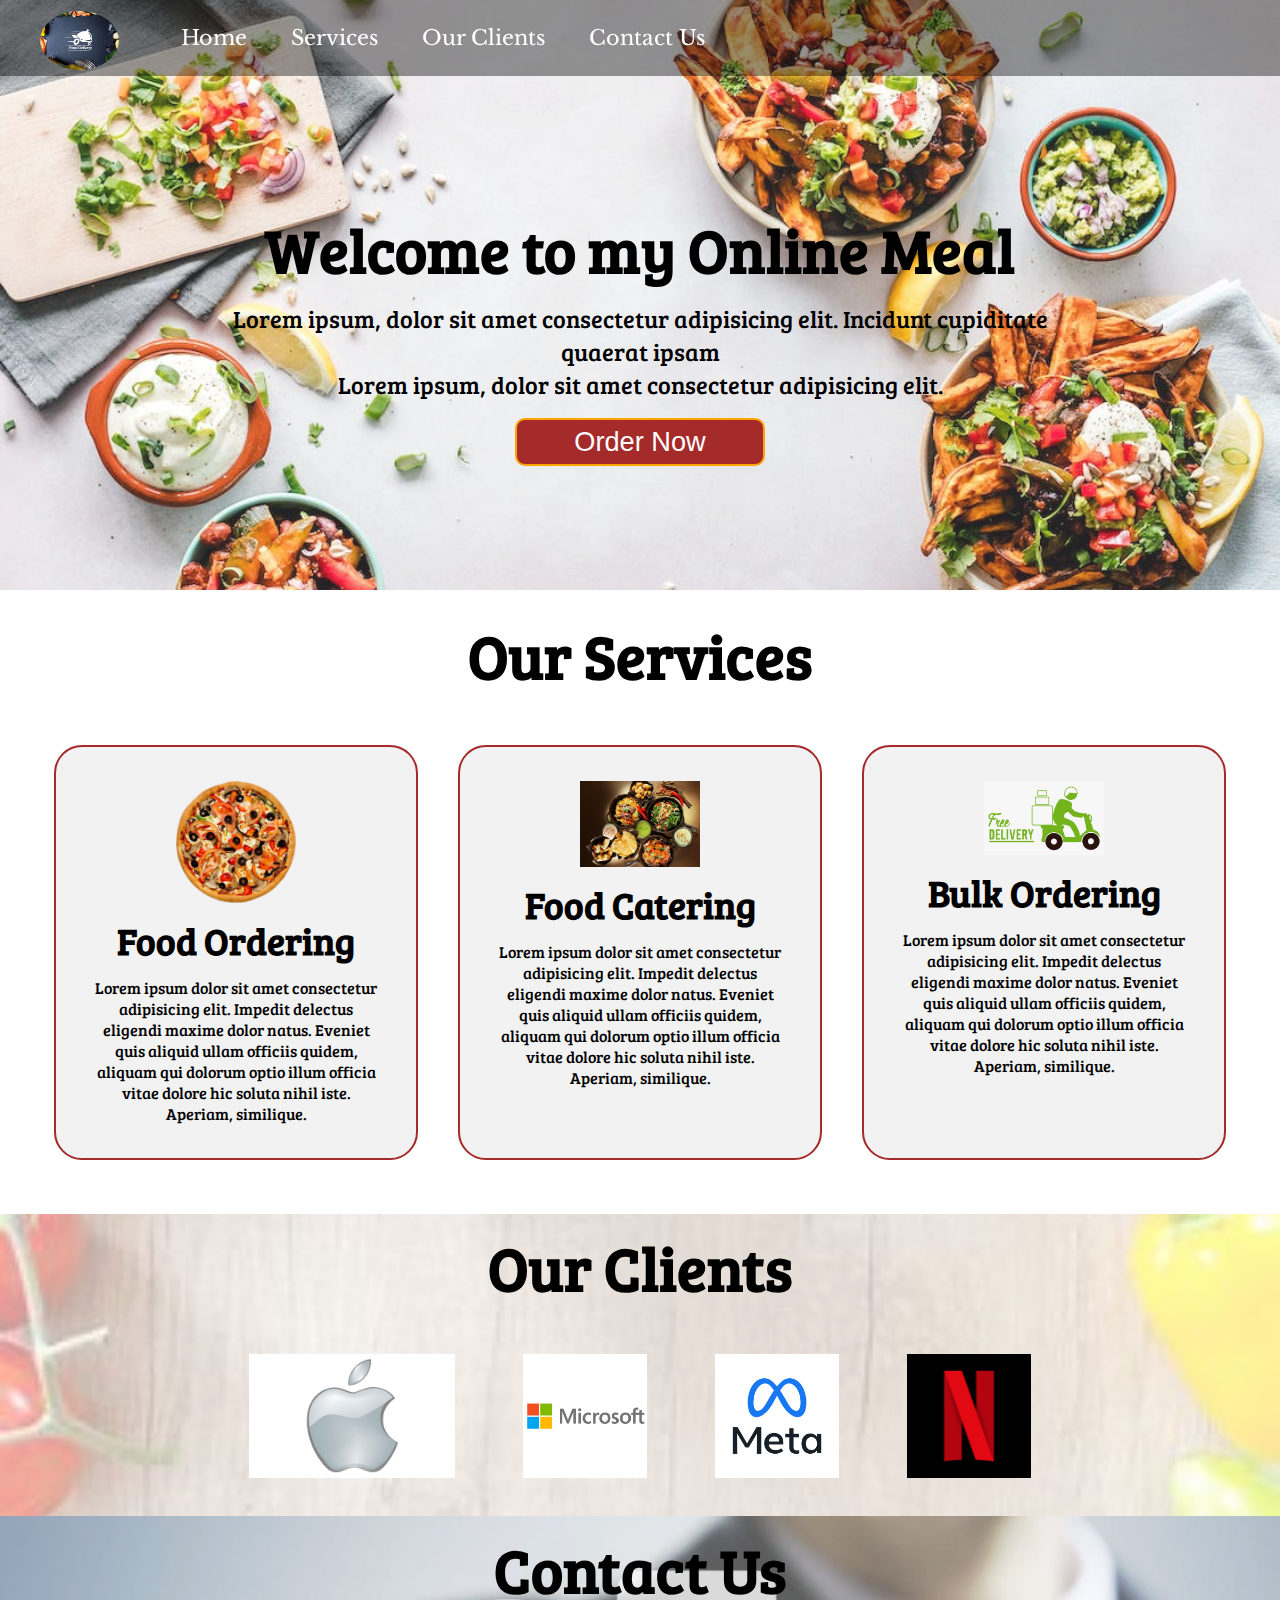
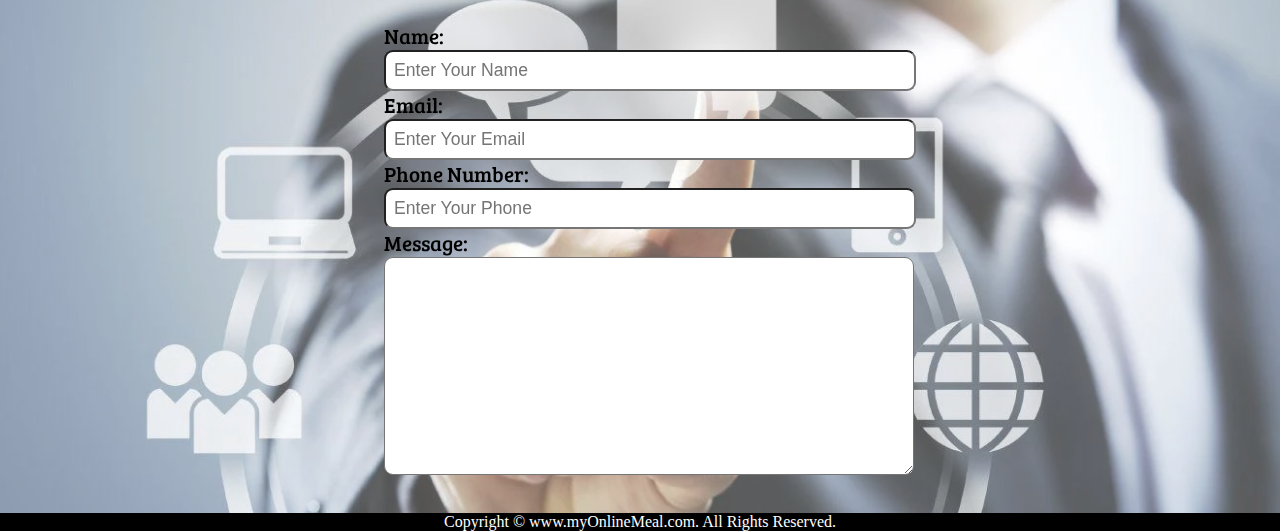
<file: index.html>
<!DOCTYPE html>
<html lang="en">
<head>
    <meta charset="UTF-8">
    <meta name="viewport" content="width=device-width, initial-scale=1.0">
    <title>Online Food Delivery Website | my.onlinefood.com</title>
    <link rel="stylesheet" href="style.css">
    <link href="https://fonts.googleapis.com/css2?family=Bree+Serif&family=Libre+Baskerville:wght@700&display=swap" rel="stylesheet">
    <link rel="stylesheet" media="screen and (max-width: 1170px)" href="phone.css">
</head>
<body>
    <nav id="navbar">
        <div id="logo">
            <img src="logo.jpg" alt="Food Delivery">
        </div>
        <ul>
            <li class="item"><a href="#home">Home</a></li>
            <li class="item"><a href="#services-container">Services</a></li>
            <li class="item"><a href="#client-section">Our Clients</a></li>
            <li class="item"><a href="#contact">Contact Us</a></li>
        </ul>
    </nav>
    <section id="home">
        <h1 class="h-primary">Welcome to my Online Meal</h1>
        <p>Lorem ipsum, dolor sit amet consectetur adipisicing elit. 
            Incidunt cupiditate quaerat ipsam </p>
        <p>Lorem ipsum, dolor sit amet consectetur adipisicing elit. 
            </p>
            <button class="btn"><a href="order_now.html">Order Now</a></button>            
    </section>
    <section id="services-container">
        <h1 class="h-primary center">Our Services</h1>
        <div id="services">
            <div class="box">
                <img src="pizza.png" alt="">
                <h2 class="h-secondary center">Food Ordering</h2>
                <p class="center">
                    Lorem ipsum dolor sit amet consectetur adipisicing elit. 
                    Impedit delectus eligendi maxime dolor natus. Eveniet quis 
                    aliquid ullam officiis quidem, aliquam qui dolorum optio illum 
                    officia vitae dolore hic soluta nihil iste. Aperiam, similique.
                </p>
            </div>
            <div class="box">
                <img src="food.jpg" alt="">
                <h2 class="h-secondary center">Food Catering</h2>
                <p class="center">
                    Lorem ipsum dolor sit amet consectetur adipisicing elit. 
                    Impedit delectus eligendi maxime dolor natus. Eveniet quis 
                    aliquid ullam officiis quidem, aliquam qui dolorum optio illum 
                    officia vitae dolore hic soluta nihil iste. Aperiam, similique.
                </p>
            </div>
            <div class="box">
                <img src="delivery.png" alt="">
                <h2 class="h-secondary center">Bulk Ordering</h2>
                <p class="center">
                    Lorem ipsum dolor sit amet consectetur adipisicing elit. 
                    Impedit delectus eligendi maxime dolor natus. Eveniet quis 
                    aliquid ullam officiis quidem, aliquam qui dolorum optio illum 
                    officia vitae dolore hic soluta nihil iste. Aperiam, similique.
                </p>
            </div>
        </div>
    </section>
    <section id="client-section">
        <h1 class="h-primary center">Our Clients</h1>
        <div id="clients">
            <div class="client-item">
                <img src="apple_logo.jpg" alt="Our Client">
            </div>
            <div class="client-item">
                <img src="microsoft.png" alt="Our Client">
            </div>
            <div class="client-item">
                <img src="meta logo.jpg" alt="Our Client">
            </div>
            <div class="client-item">
                <img src="metflix logo.webp" alt="Our Client">
            </div>
        </div>
    </section>
    <section id="contact">
        <h1 class="h-primary center">Contact Us</h1>
        <div id="contact-box">
            <form action="">
                <div class="form-group">
                    <label for="name">Name: </label>
                    <input type="text" name="name" id="name" placeholder="Enter Your Name">
                </div>
                <div class="form-group">
                    <label for="email">Email: </label>
                    <input type="email" name="name" id="email" placeholder="Enter Your Email">
                </div>
                <div class="form-group">
                    <label for="phone">Phone Number: </label>
                    <input type="phone" name="name" id="phone" placeholder="Enter Your Phone">
                </div>
                <div class="form-group">
                    <label for="message">Message: </label>
                    <textarea name="message" id="message" cols="30" rows="10"></textarea>
                </div>
            </form>
        </div>
    </section>
    <footer>
        <div class="center">
            Copyright &copy; www.myOnlineMeal.com. All Rights Reserved.
        </div>
    </footer>
</body>
</html>
</file>
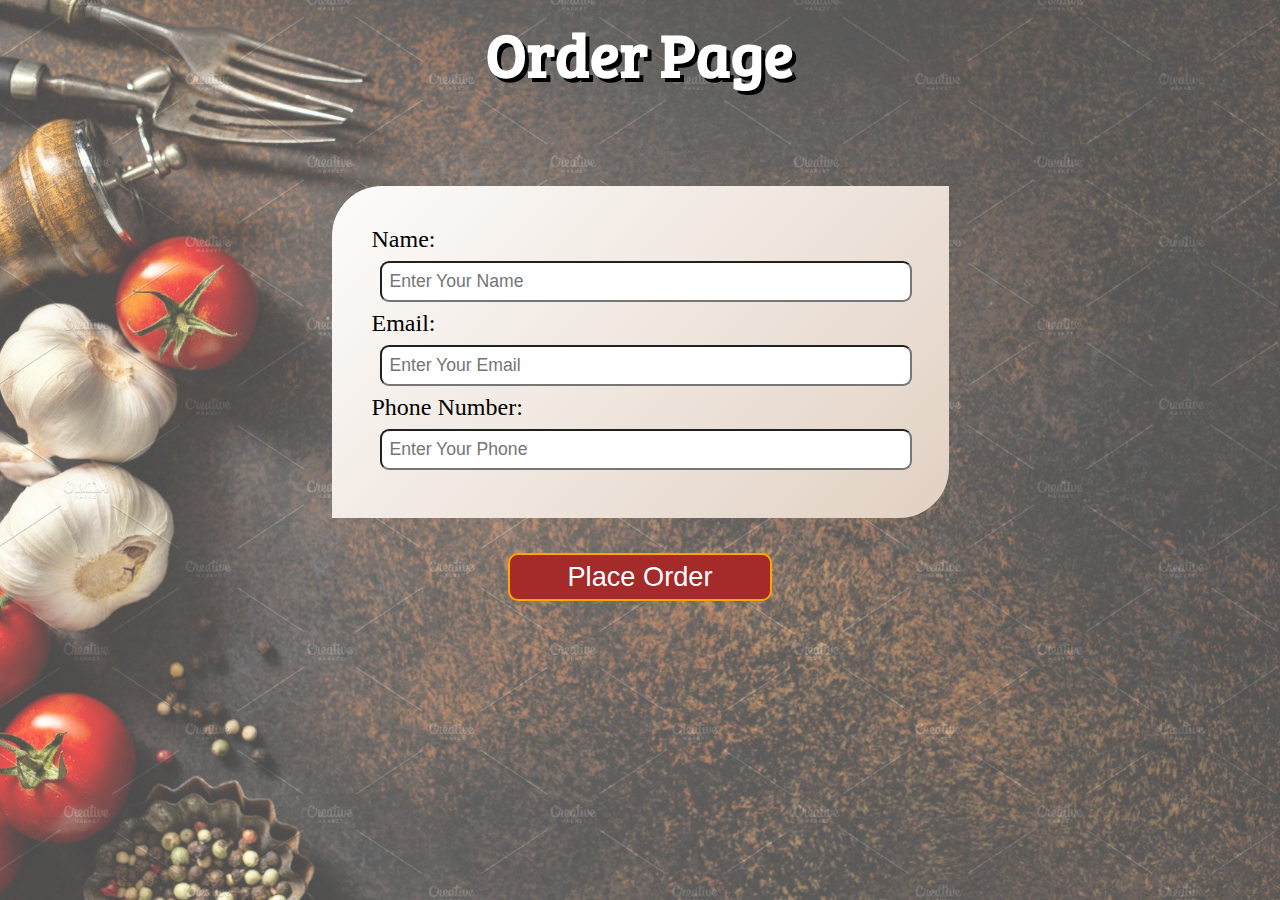
<file: order_now.html>
<!DOCTYPE html>
<html lang="en">
<head>
    <meta charset="UTF-8">
    <meta name="viewport" content="width=device-width, initial-scale=1.0">
    <title>Order Now</title>
    <link href="https://fonts.googleapis.com/css2?family=Bree+Serif&family=Libre+Baskerville:wght@700&display=swap" rel="stylesheet">
    <link rel="stylesheet" href="order_now.css">
</head>
<body>
    <section id="order-page">
        <h1 class="h-primary center">Order Page</h1>
        <div id="order-box">
            <form action="">
                <div class="form-group">
                    <label for="name">Name: </label>
                    <input type="text" name="name" id="name" placeholder="Enter Your Name">
                </div>
                <div class="form-group">
                    <label for="email">Email: </label>
                    <input type="email" name="name" id="email" placeholder="Enter Your Email">
                </div>
                <div class="form-group">
                    <label for="phone">Phone Number: </label>
                    <input type="phone" name="name" id="phone" placeholder="Enter Your Phone">
                </div>
            </form>
            <div class="place-order">
                <button class="btn"><a href="#">Place Order</a></button>
            </div>
        </div>
    </section>
</body>
</html>
</file>
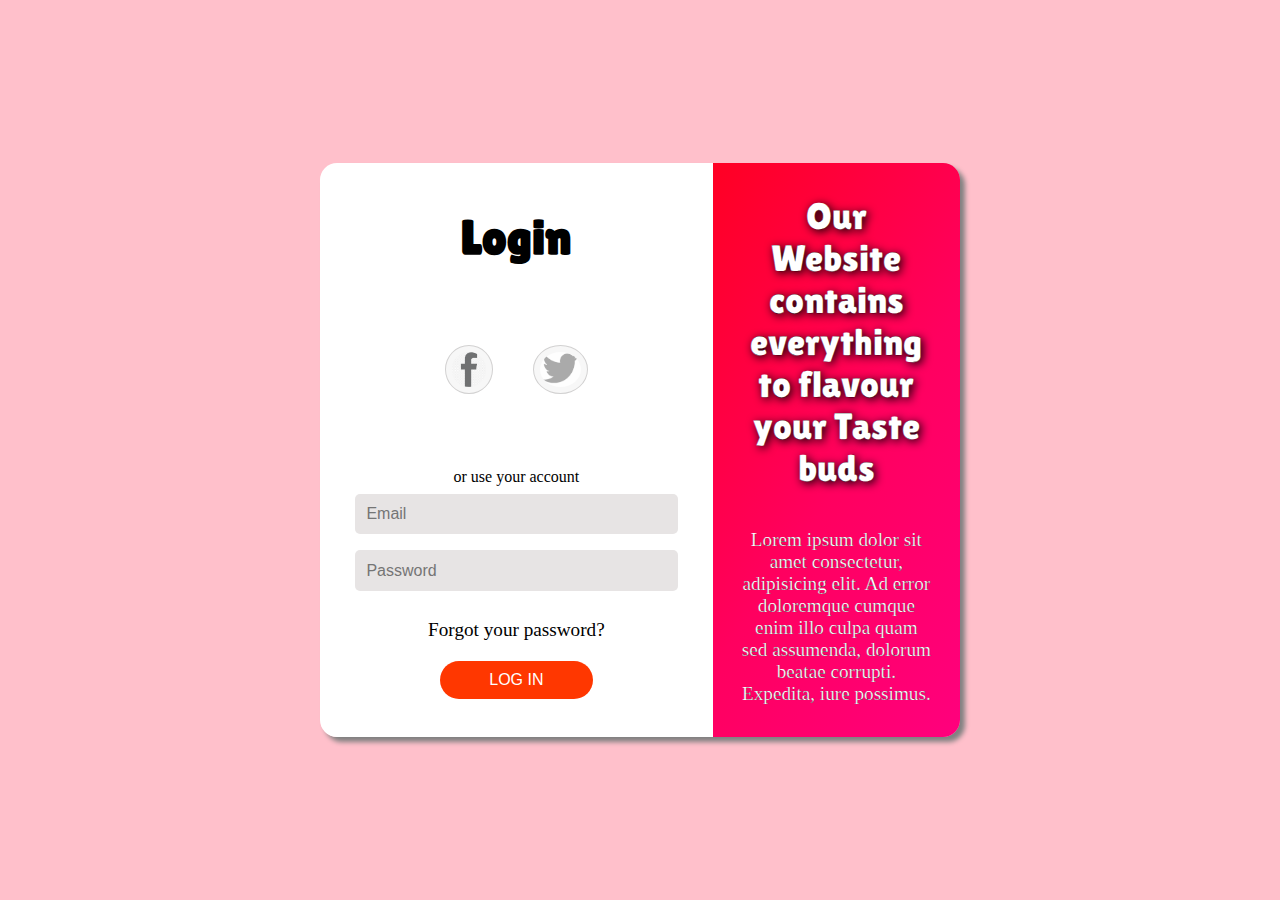
<file: login-page/login.html>
<!DOCTYPE html>
<html lang="en">
<head>
    <meta charset="UTF-8">
    <meta name="viewport" content="width=device-width, initial-scale=1.0">
    <title>Login Page</title>
    <link rel="stylesheet" href="login.css">
    <link href="https://fonts.googleapis.com/css2?family=Lilita+One&family=Lobster&family=Passion+One&display=swap" rel="stylesheet">
    <link rel="shortcut icon" href="favicon.jpg" type="image/x-icon">
</head>
<body>
    <div class="container">
        <div class="box">
            <div class="login-box">
                <h1 class="h-primary">Login</h1>
                <div class="images">
                    <div class="others">
                        <a href="https://www.facebook.com/">
                            <img src="facbook.png" alt="facebook">                        </a>
                    </div>
                    <div class="others">
                        <a href="https://twitter.com/">
                            <img src="twitter.png" alt="twitter">
                        </a>
                    </div>
                </div>          
                <p>or use your account</p>
                <label for="email" id="email"></label>
                <input type="text" id="email" placeholder="Email">
                <label for="password" id="password"></label>
                <input type="password" id="password" placeholder="Password">
                <a href="" alt="" id="forgot">Forgot your password?</a>
                <button class="btn"><a href="/Online_Food_Delivery/index.html">LOG IN</a></button>
            </div>
            <div class="details">
                <h3 class="h-secondary">Our Website contains everything to flavour your Taste buds</h3>
                <p>Lorem ipsum dolor sit amet consectetur, 
                    adipisicing elit. Ad error doloremque cumque enim illo culpa 
                    quam sed assumenda, dolorum beatae corrupti. Expedita, iure 
                    possimus.</p>
            </div>
        </div>
    </div>
</body>
</html>
</file>
<file: style.css>
*{
    margin: 0;
    padding: 0;
}
html{
    scroll-behavior: smooth;
}
/* Navigation Bar */
#navbar{
    display: flex;
    align-items: center;
    position: sticky;
    top: 0px;
}
/* Logo And image */
#logo{
   margin: 10px 34px;
   height: 56px; 
}
#logo img{
    height: 59px;
    margin: 0.5px 6px;
    border-radius: 100%;
} 
/* Navigation Bar List Styling */
#navbar ul{
   display: flex;
   font-family: 'Libre Baskerville', serif; 
}
#navbar::before{
    content: "";
    background-color: black;
    position: absolute;
    height: 100%;
    width: 100%;
    top: 0px;
    left: 0px;
    z-index: -1;
    opacity: 0.4; 
}
#navbar ul li{
    list-style: none;
    font-size: 1.3rem;
}
#navbar ul li a{
    display: block;
    padding: 3px 22px;
    border-radius: 20px;
    color: white;
    text-decoration: none;
}
#navbar ul li a:hover{
    color: black;
    background-color: white;
}
/* Home Section */
#home{
    display: flex;
    flex-direction: column;
    padding: 3px 200px;
    justify-content: center;
    align-items: center;
    height: 520px;
}
#home::before{
    content: "";
    background: url('background.jpeg') no-repeat center center/cover;
    position: absolute;
    height: 590px;
    width: 100%;
    top: 0px;
    left: 0px;
    z-index: -1;
    opacity: 0.89; 
}
#home h1{
    color: black;
    text-align: center;
    font-family: 'Bree Serif', serif;
}
#home p{
    color: black;
    text-align: center;
    font-size: 1.5rem;
    font-family: 'Bree Serif', serif;
}
/* Services Section */
#services{
    margin: 34px;
    display: flex;
}
#services .box{
    border: 2px solid brown;
    padding: 34px;
    margin: 3px 20px;
    border-radius: 28px;
    background: #f2f2f2;
    margin-bottom: 20px;
    /* box-shadow: 10px 10px 10px #f2f2f2; */
}
#services .box img{
    /* height: 160px; */
    width: 120px;
    margin: auto;
    display: block;
}
#services .box p{
    font-family: 'Bree Serif', serif;
}
/* Clients Section */
#client-section{
    position: relative;
}
#client-section::before{
    content: "";
    position: absolute;
    background: url(background2.jpeg) no-repeat center center/cover;
    width: 100%;
    height: 100%;
    z-index: -1;
    opacity: 0.4;
}
#clients{
    display: flex;
    justify-content: center;
    align-items: center;
    /* background-color: black; */
    z-index: -1;

}
.client-item{
    padding: 34px;
}
#clients img{
   height: 124px;
   overflow: hidden;
}
/* Contact Section */
#contact{
    position: relative;
}
#contact::before{
    content: "";
    position: absolute;
    width: 100%;
    height: 100%;
    z-index: -1;
    opacity: 0.7;
    background: url(contact-us.webp) no-repeat center center/cover;
}
#contact-box{
    display: flex;
    justify-content: center;
    align-items: center;
    padding-bottom: 34px;
}
#contact-box input,
#contact-box textarea{
    width: 100%;
    padding: 0.5rem;
    border-radius: 9px;
    font-size: 1.1rem;
}
#contact-box form{
    width: 40%;
}
#contact-box label{
    font-size: 1.3rem;
    font-family: 'Bree Serif', serif;

}
footer{
    background: black;
    color: white;
}
/* Utility Classes */
.h-primary{
    font-size: 3.8rem;
    padding: 12px;
    font-family: 'Bree Serif', serif;
}
.h-secondary{
    font-size: 2.3rem;
    padding: 12px;
    font-family: 'Bree Serif', serif;
}
.btn{
    padding: 6px 20px;
    border: 2px solid orange;
    background-color: brown;
    color: white;
    margin: 17px;
    font-size: 1.7rem;
    border-radius: 10px;
    cursor: pointer;
}
.btn a{
    padding: 6px 20px;
    color: white;
    font-size: 1.7rem;
    margin: 17px;
    text-decoration: none;
}
.center{
    text-align: center;
}
</file>
<file: phone.css>
/* Navigation */
#navbar{
    flex-direction: column;
}
#navbar ul li a{
    font-size: 1rem;
    padding: 0px 7px;
    padding-bottom: 8px;
}
/* Home Section*/
#home{
    height: 280px;
    padding: 3px 28px;
}
#home::before{
    height: 370px;
}
#home p{
    font-size: 13px;
}
/* Services Section*/
#services{
    flex-direction: column;
}
#services-box{
    padding: 14px;
    margin: 2px 0px;
    margin-top: 20px;
}
/* Clients Section */
#clients{
    flex-wrap: wrap;
}
#clients img{
    width: 66px;
    padding: 2px 6px;
    height: auto;
}
/* Contact Us Section */
#contact-box form{
    width: 80%;
}
/* Footer */
/* Utility Classes */
.h-primary{
    font-size: 26px;
}
.btn{
    font-size: 13px;
    padding: 4px 8px;
}
</file>
<file: order_now.css>
*{
    margin: 0px;
    padding: 0px;
}
/* Order Box */
#order-box{
    display: flex;
    flex-direction: column;
    justify-content: center;
    align-items: center;
    margin-top: 80px;
    padding-bottom: 34px;
}
#order-page::before{
    content: "";
    position: absolute;
    width: 100%;
    height: 100%;
    z-index: -1;
    opacity: 0.7;
    background: url(order-now.jpg) no-repeat center center/cover;
}
#order-box input{
    width: 100%;
    padding: 0.5rem;
    border-radius: 9px;
    font-size: 1.1rem;
    margin: 8px;
}
#order-box form{
    background-image: linear-gradient(135deg, #fdfcfb 0%, #e2d1c3 100%);
    width: 40%;
    padding: 40px;
    padding-right: 65px;
    border-top-left-radius: 50px;
    border-bottom-right-radius: 50px;
}
label{
    font-size: 1.5rem;
    margin-top: 10px;
}
/* Utility Classes */
.h-primary{
    display: flex;
    font-size: 3.8rem;
    padding: 12px;
    font-family: 'Bree Serif', serif;
    justify-content: center;
    color: white;
    text-shadow: 4px 4px black;
}
.place-order{
    display: flex;
    padding: 18px;
}
.btn{
    padding: 6px 20px;
    border: 2px solid orange;
    background-color: brown;
    color: white;
    margin: 17px;
    font-size: 1.7rem;
    border-radius: 10px;
    cursor: pointer;
}
.btn a{
    padding: 6px 20px;
    color: white;
    font-size: 1.7rem;
    margin: 17px;
    text-decoration: none;
}
</file>
<file: login-page/login.css>
/* Universal */
*{
    margin: 0px;
    padding: 0px;
}
.container{
    position: absolute;
    height: 100%;
    width: 100%;
    background-color: pink;
    display: flex;
    flex-direction: row;
    align-items: center;
    justify-content: center;
}
.box{
    display: flex;
    justify-content: center;
    align-items: center;
    width: 50%;
    border-radius: 17px;
    box-shadow: 5px 5px 5px grey;
}
/* Left Side */
.login-box{
    background-color: white;
    padding: 1.7rem;
    height: 520px;
    display: flex;
    flex-direction: column;
    align-items: center;
    border-top-left-radius: 17px;
    border-bottom-left-radius: 17px;
}
.images{
    display: flex;
    justify-content: space-around;
    padding-bottom: 50px;    
}
.login-box img{
    height: 35px;
    padding: 6px;
    margin: 20px;
    border: 1px solid rgb(210, 209, 209);
    border-radius: 50%;
    overflow: hidden;
    background-color: rgb(247, 247, 247);
}
.login-box input{
    padding: 0.7rem;
    width: 300px;
    border-radius: 5px;
    border: 0px solid grey;
    background-color: rgb(231, 228, 228);
    font-size: 1rem;
    margin: 8px;
}
#forgot{
    padding: 20px;
    font-size: 1.2rem;
    text-decoration: none;
    color: black;
}
.btn{
    padding: 10px;
    font-size: 1rem;
    width: 45%;
    border-radius: 20px;
    border: 0px;
    background-color: rgb(255, 55, 0);
}
.login-box a{
    text-decoration: none;
    color: white;
}
/* Right Side */
.details{
    padding: 1.7rem;
    height: 520px;
    background: rgb(255,0,35);
    background: linear-gradient(124deg, rgba(255,0,35,1) 0%, rgba(255,0,95,1) 54%, rgba(255,0,125,1) 100%);
    display: flex;
    flex-direction: column;
    align-items: center;
    justify-content: center;
    border-top-right-radius: 17px;
    border-bottom-right-radius: 17px;
}
.details p{
    padding-top: 2.5rem;
    font-size: 1.2rem;
    text-align: center;
    color: white;
    -webkit-text-stroke-width: 0.2px;
    -webkit-text-stroke-color: black;
}
/* Utility Classes */
.h-primary{
    font-family: 'Lilita One', sans-serif;
    font-size: 3rem;
    font-weight: bolder;
    padding: 20px;
    padding-bottom: 60px;
}
.h-secondary{
    font-family: 'Lilita One', sans-serif;
    font-size: 2.3rem;
    text-align: center;
    color: white;
    font-weight: 50;
    -webkit-text-stroke-width: 0.2px;
    -webkit-text-stroke-color: black;
    text-shadow: 2px 2px 10px black;
}
</file>
